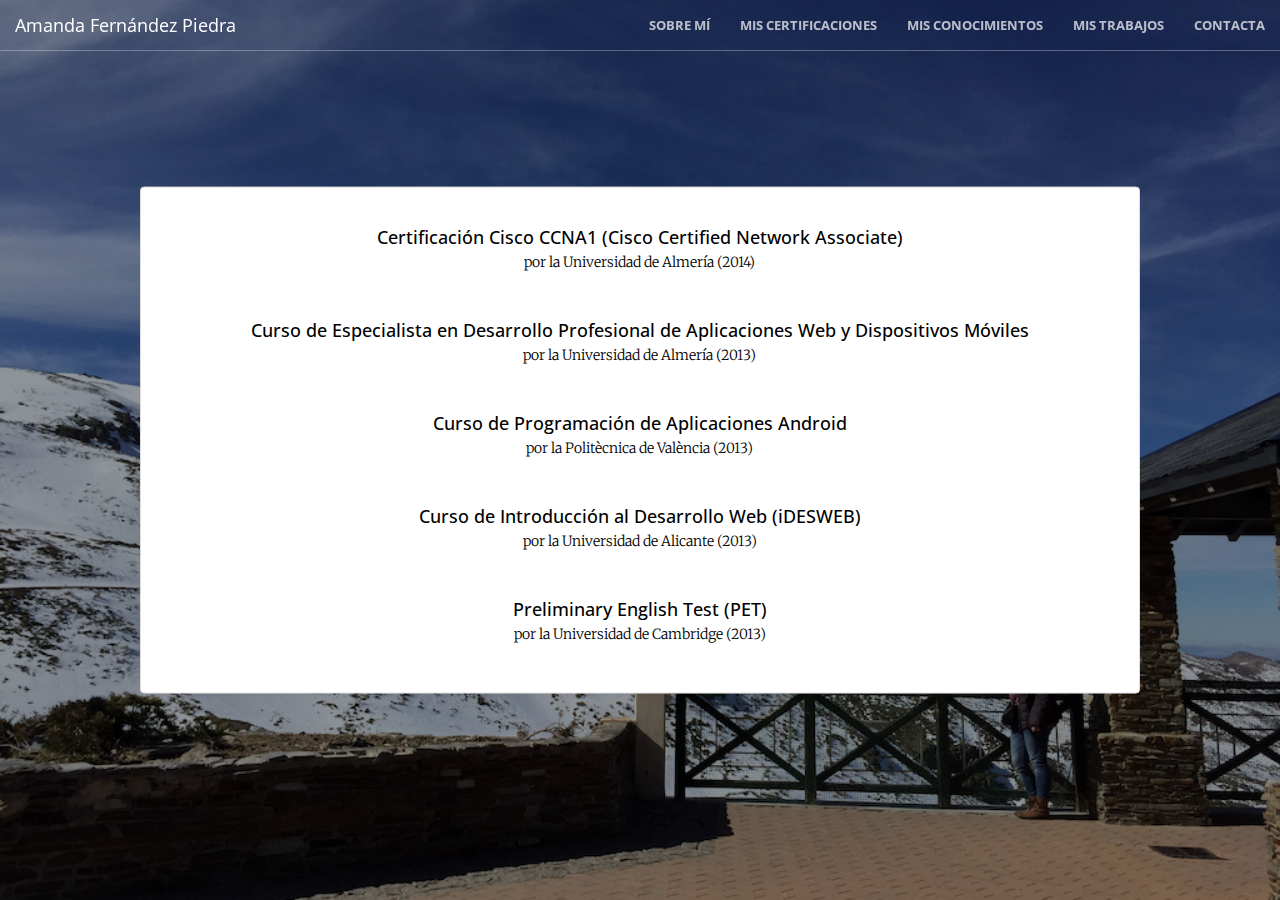
<file: cert.html>
<!DOCTYPE html>
<html lang="es">

<head>

    <meta charset="utf-8">
    <meta http-equiv="X-UA-Compatible" content="IE=edge">
    <meta name="viewport" content="width=device-width, initial-scale=1">
    <meta name="description" content="">
    <meta name="author" content="">

    <title>Mis Certificados</title>

    <!-- Bootstrap Core CSS -->
    <link rel="stylesheet" href="css/bootstrap.min.css" type="text/css">

    <!-- Custom Fonts -->
    <link href='http://fonts.googleapis.com/css?family=Open+Sans:300italic,400italic,600italic,700italic,800italic,400,300,600,700,800' rel='stylesheet' type='text/css'>
    <link href='http://fonts.googleapis.com/css?family=Merriweather:400,300,300italic,400italic,700,700italic,900,900italic' rel='stylesheet' type='text/css'>
    <link rel="stylesheet" href="font-awesome/css/font-awesome.min.css" type="text/css">

    <!-- Plugin CSS -->
    <link rel="stylesheet" href="css/animate.min.css" type="text/css">

    <!-- Custom CSS -->
    <link rel="stylesheet" href="css/creative.css" type="text/css">

    <!-- HTML5 Shim and Respond.js IE8 support of HTML5 elements and media queries -->
    <!-- WARNING: Respond.js doesn't work if you view the page via file:// -->
    <!--[if lt IE 9]>
        <script src="https://oss.maxcdn.com/libs/html5shiv/3.7.0/html5shiv.js"></script>
        <script src="https://oss.maxcdn.com/libs/respond.js/1.4.2/respond.min.js"></script>
    <![endif]-->

</head>

<body id="page-top">

    <nav id="mainNav" class="navbar navbar-default navbar-fixed-top">
        <div class="container-fluid">
            <!-- Brand and toggle get grouped for better mobile display -->
            <div class="navbar-header">
                <button type="button" class="navbar-toggle collapsed" data-toggle="collapse" data-target="#bs-example-navbar-collapse-1">
                    <span class="sr-only">Toggle navigation</span>
                    <span class="icon-bar"></span>
                    <span class="icon-bar"></span>
                    <span class="icon-bar"></span>
                </button>
                <a class="navbar-brand page-scroll" href="index.html">Amanda Fernández Piedra</a>
            </div>

            <!-- Collect the nav links, forms, and other content for toggling -->
            <div class="collapse navbar-collapse" id="bs-example-navbar-collapse-1">
                <ul class="nav navbar-nav navbar-right">
                    <li>
                        <a class="page-scroll" href="index.html">Sobre mí</a>
                    </li>
                    <li>
                        <a class="page-scroll" href="cert.html">Mis certificaciones</a>
                    </li>
                    <li>
                        <a class="page-scroll" href="knowledge.html">Mis conocimientos</a>
                    </li>
                    <li>
                        <a class="page-scroll" href="portfolio.html">Mis Trabajos</a>
                    </li>
                    <li>
                        <a class="page-scroll" href="mailto:louri1991@gmail.com">Contacta</a>
                    </li>
                </ul>
            </div>
            <!-- /.navbar-collapse -->
        </div>
        <!-- /.container-fluid -->
    </nav>

    <header>
        <div class="header-content">
            <div class="header-content-inner">
                <div class="panel panel-default">
                        <div class="list-group" style="margin: 4% 4% 4% 4%;">
                            <h4 class="list-group-item-heading">Certificación Cisco CCNA1 (Cisco Certified Network Associate)</h4>
                            <p class="list-group-item-text" style="color: #000;">por la Universidad de Almería (2014)</p>
                            <h4 class="list-group-item-heading">Curso de Especialista en Desarrollo Profesional de Aplicaciones Web y Dispositivos Móviles</h4><p class="list-group-item-text" style="color: #000;">por la Universidad de Almería (2013)</p>
                            <h4 class="list-group-item-heading">Curso de Programación de Aplicaciones Android</h4>
                            <p class="list-group-item-text" style="color: #000;">por la Politècnica de València (2013)</p>
                            <h4 class="list-group-item-heading">Curso de Introducción al Desarrollo Web (iDESWEB)</h4>
                            <p class="list-group-item-text" style="color: #000;">por la Universidad de Alicante (2013)</p>
                            <h4 class="list-group-item-heading">Preliminary English Test (PET)</h4>
                            <p class="list-group-item-text" style="color: #000;">por la Universidad de Cambridge (2013)</p>
                        </div>

                    
                    <div class="row">
                    </div>
                </div>
            </div>
        </div>
    </header>

    

    <!-- jQuery -->
    <script src="js/jquery.js"></script>

    <!-- Bootstrap Core JavaScript -->
    <script src="js/bootstrap.min.js"></script>

    <!-- Plugin JavaScript -->
    <script src="js/jquery.easing.min.js"></script>
    <script src="js/jquery.fittext.js"></script>
    <script src="js/wow.min.js"></script>

    <!-- Custom Theme JavaScript -->
    <script src="js/creative.js"></script>

</body>

</html>
</file>
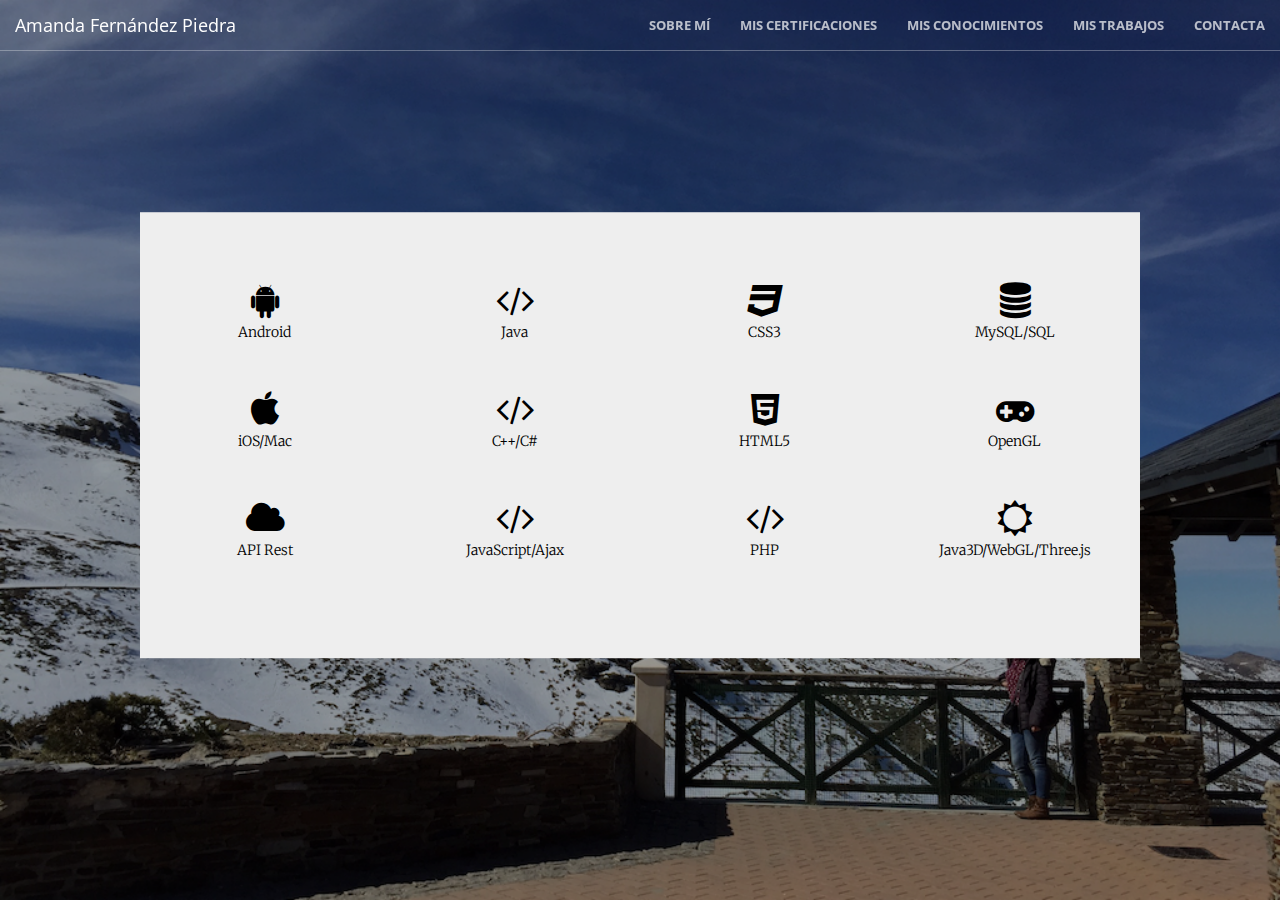
<file: knowledge.html>
<!DOCTYPE html>
<html lang="es">

<head>

    <meta charset="utf-8">
    <meta http-equiv="X-UA-Compatible" content="IE=edge">
    <meta name="viewport" content="width=device-width, initial-scale=1">
    <meta name="description" content="">
    <meta name="author" content="">

    <title>Mis Conocimientos</title>

    <!-- Bootstrap Core CSS -->
    <link rel="stylesheet" href="css/bootstrap.min.css" type="text/css">

    <!-- Custom Fonts -->
    <link href='http://fonts.googleapis.com/css?family=Open+Sans:300italic,400italic,600italic,700italic,800italic,400,300,600,700,800' rel='stylesheet' type='text/css'>
    <link href='http://fonts.googleapis.com/css?family=Merriweather:400,300,300italic,400italic,700,700italic,900,900italic' rel='stylesheet' type='text/css'>
    <link rel="stylesheet" href="font-awesome/css/font-awesome.min.css" type="text/css">

    <!-- Plugin CSS -->
    <link rel="stylesheet" href="css/animate.min.css" type="text/css">

    <!-- Custom CSS -->
    <link rel="stylesheet" href="css/creative.css" type="text/css">

    <!-- HTML5 Shim and Respond.js IE8 support of HTML5 elements and media queries -->
    <!-- WARNING: Respond.js doesn't work if you view the page via file:// -->
    <!--[if lt IE 9]>
        <script src="https://oss.maxcdn.com/libs/html5shiv/3.7.0/html5shiv.js"></script>
        <script src="https://oss.maxcdn.com/libs/respond.js/1.4.2/respond.min.js"></script>
    <![endif]-->

</head>

<body id="page-top">

    <nav id="mainNav" class="navbar navbar-default navbar-fixed-top">
        <div class="container-fluid">
            <!-- Brand and toggle get grouped for better mobile display -->
            <div class="navbar-header">
                <button type="button" class="navbar-toggle collapsed" data-toggle="collapse" data-target="#bs-example-navbar-collapse-1">
                    <span class="sr-only">Toggle navigation</span>
                    <span class="icon-bar"></span>
                    <span class="icon-bar"></span>
                    <span class="icon-bar"></span>
                </button>
                <a class="navbar-brand page-scroll" href="index.html">Amanda Fernández Piedra</a>
            </div>

            <!-- Collect the nav links, forms, and other content for toggling -->
            <div class="collapse navbar-collapse" id="bs-example-navbar-collapse-1">
                <ul class="nav navbar-nav navbar-right">
                    <li>
                        <a class="page-scroll" href="index.html">Sobre mí</a>
                    </li>
                    <li>
                        <a class="page-scroll" href="cert.html">Mis certificaciones</a>
                    </li>
                    <li>
                        <a class="page-scroll" href="knowledge.html">Mis conocimientos</a>
                    </li>
                    <li>
                        <a class="page-scroll" href="portfolio.html">Mis Trabajos</a>
                    </li>
                    <li>
                        <a class="page-scroll" href="mailto:louri1991@gmail.com">Contacta</a>
                    </li>
                </ul>
            </div>
            <!-- /.navbar-collapse -->
        </div>
        <!-- /.container-fluid -->
    </nav>

    <header>
        <div class="header-content">
            <div class="header-content-inner">
                <div class="jumbotron">
                    <div class="col-lg-3 col-md-6 text-center">
                        <div class="list-group" style="margin: 10% 4% 4% 4%;">
                            <h4 class="list-group-item-heading"><i class="fa fa-2x fa-android wow bounceIn text-primary" data-wow-delay=".1s"></i></h4>
                            <p class="list-group-item-text" style="color: #000;">Android</p>
                            <h4 class="list-group-item-heading"><i class="fa fa-2x fa-apple wow bounceIn text-primary" data-wow-delay=".1s"></i></h4>
                            <p class="list-group-item-text" style="color: #000;">iOS/Mac</p>
                            <h4 class="list-group-item-heading"><i class="fa fa-2x fa-cloud wow bounceIn text-primary" data-wow-delay=".2s"></i></h4>
                            <p class="list-group-item-text" style="color: #000;">API Rest</p>
                        </div>
                    </div>

                    <div class="col-lg-3 col-md-6 text-center">
                        <div class="list-group" style="margin: 10% 4% 4% 4%;">
                            <h4 class="list-group-item-heading"><i class="fa fa-2x fa-code wow bounceIn text-primary" data-wow-delay=".1s"></i></h4>
                            <p class="list-group-item-text" style="color: #000;">Java</p>
                            <h4 class="list-group-item-heading"><i class="fa fa-2x fa-code wow bounceIn text-primary" data-wow-delay=".1s"></i></h4>
                            <p class="list-group-item-text" style="color: #000;">C++/C#</p>
                            <h4 class="list-group-item-heading"><i class="fa fa-2x fa-code wow bounceIn text-primary" data-wow-delay=".1s"></i></h4>
                            <p class="list-group-item-text" style="color: #000;">JavaScript/Ajax</p>
                        </div>
                    </div>

                    <div class="col-lg-3 col-md-6 text-center">
                        <div class="list-group" style="margin: 10% 4% 4% 4%;">
                            <h4 class="list-group-item-heading"><i class="fa fa-2x fa-css3 wow bounceIn text-primary" data-wow-delay=".1s"></i></h4>
                            <p class="list-group-item-text" style="color: #000;">CSS3</p>
                            <h4 class="list-group-item-heading"><i class="fa fa-2x fa-html5 wow bounceIn text-primary" data-wow-delay=".1s"></i></h4>
                            <p class="list-group-item-text" style="color: #000;">HTML5</p>
                            <h4 class="list-group-item-heading"><i class="fa fa-2x fa-code wow bounceIn text-primary" data-wow-delay=".1s"></i></h4>
                            <p class="list-group-item-text" style="color: #000;">PHP</p>
                        </div>
                    </div>

                     <div class="col-lg-3 col-md-6 text-center">
                        <div class="list-group" style="margin: 10% 4% 4% 4%;">
                            <h4 class="list-group-item-heading"><i class="fa fa-2x fa-database wow bounceIn text-primary" data-wow-delay=".1s"></i></h4>
                            <p class="list-group-item-text" style="color: #000;">MySQL/SQL</p>
                            <h4 class="list-group-item-heading"><i class="fa fa-2x fa-gamepad wow bounceIn text-primary" data-wow-delay=".1s"></i></h4>
                            <p class="list-group-item-text" style="color: #000;">OpenGL</p>
                            <h4 class="list-group-item-heading"><i class="fa fa-2x fa-sun-o wow bounceIn text-primary" data-wow-delay=".1s"></i></h4>
                            <p class="list-group-item-text" style="color: #000;">Java3D/WebGL/Three.js</p>

                        </div>
                    </div>
                    <div class="row">
                    </div>
                </div>
            </div>
        </div>
    </header>

    

    <!-- jQuery -->
    <script src="js/jquery.js"></script>

    <!-- Bootstrap Core JavaScript -->
    <script src="js/bootstrap.min.js"></script>

    <!-- Plugin JavaScript -->
    <script src="js/jquery.easing.min.js"></script>
    <script src="js/jquery.fittext.js"></script>
    <script src="js/wow.min.js"></script>

    <!-- Custom Theme JavaScript -->
    <script src="js/creative.js"></script>

</body>

</html>
</file>
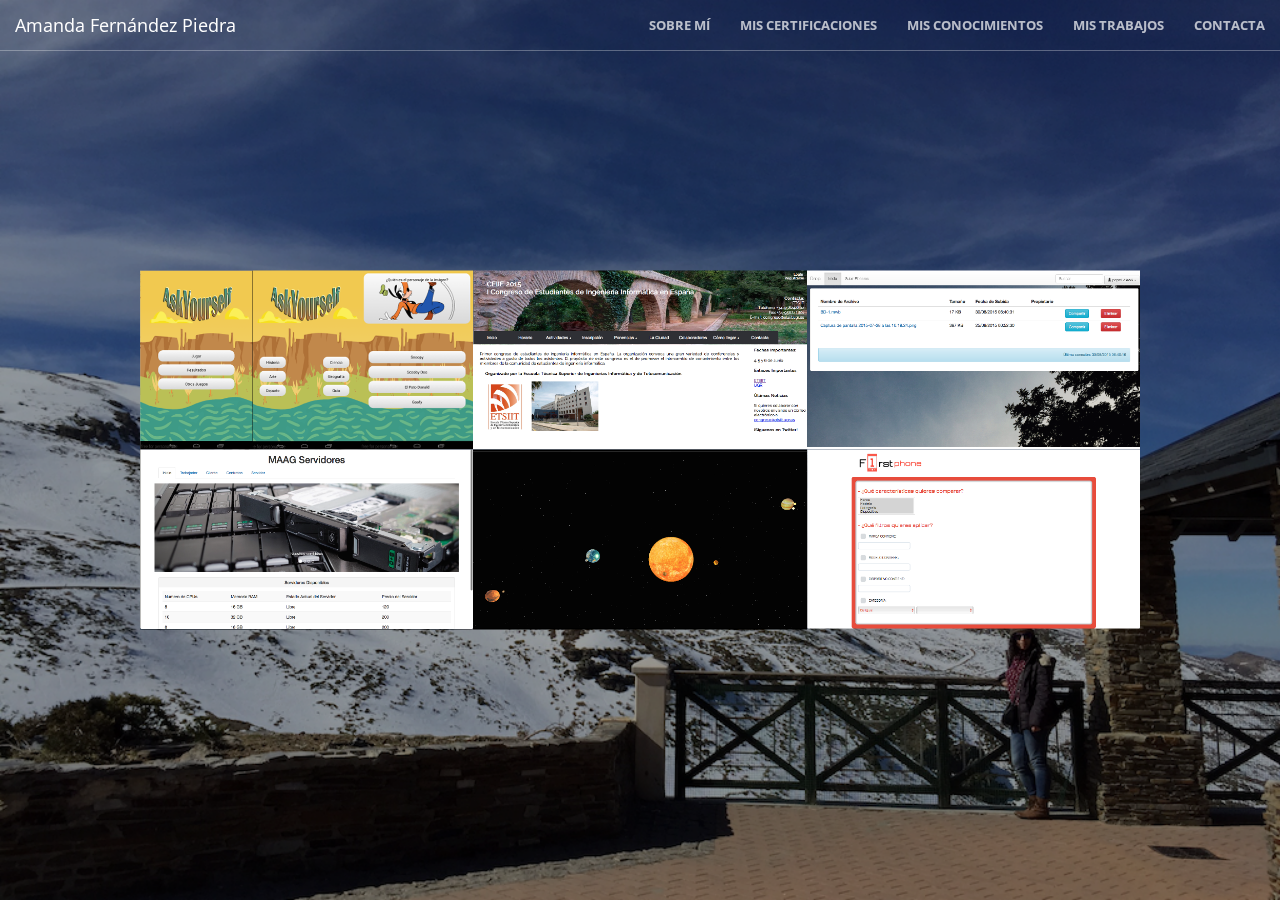
<file: portfolio.html>
<!DOCTYPE html>
<html lang="es">

<head>

    <meta charset="utf-8">
    <meta http-equiv="X-UA-Compatible" content="IE=edge">
    <meta name="viewport" content="width=device-width, initial-scale=1">
    <meta name="description" content="">
    <meta name="author" content="">

    <title>Mis Trabajos</title>

    <!-- Bootstrap Core CSS -->
    <link rel="stylesheet" href="css/bootstrap.min.css" type="text/css">

    <!-- Custom Fonts -->
    <link href='http://fonts.googleapis.com/css?family=Open+Sans:300italic,400italic,600italic,700italic,800italic,400,300,600,700,800' rel='stylesheet' type='text/css'>
    <link href='http://fonts.googleapis.com/css?family=Merriweather:400,300,300italic,400italic,700,700italic,900,900italic' rel='stylesheet' type='text/css'>
    <link rel="stylesheet" href="font-awesome/css/font-awesome.min.css" type="text/css">

    <!-- Plugin CSS -->
    <link rel="stylesheet" href="css/animate.min.css" type="text/css">

    <!-- Custom CSS -->
    <link rel="stylesheet" href="css/creative.css" type="text/css">

    <!-- HTML5 Shim and Respond.js IE8 support of HTML5 elements and media queries -->
    <!-- WARNING: Respond.js doesn't work if you view the page via file:// -->
    <!--[if lt IE 9]>
        <script src="https://oss.maxcdn.com/libs/html5shiv/3.7.0/html5shiv.js"></script>
        <script src="https://oss.maxcdn.com/libs/respond.js/1.4.2/respond.min.js"></script>
    <![endif]-->

</head>

<body id="page-top">

    <nav id="mainNav" class="navbar navbar-default navbar-fixed-top">
        <div class="container-fluid">
            <!-- Brand and toggle get grouped for better mobile display -->
            <div class="navbar-header">
                <button type="button" class="navbar-toggle collapsed" data-toggle="collapse" data-target="#bs-example-navbar-collapse-1">
                    <span class="sr-only">Toggle navigation</span>
                    <span class="icon-bar"></span>
                    <span class="icon-bar"></span>
                    <span class="icon-bar"></span>
                </button>
                <a class="navbar-brand page-scroll" href="index.html">Amanda Fernández Piedra</a>
            </div>

            <!-- Collect the nav links, forms, and other content for toggling -->
            <div class="collapse navbar-collapse" id="bs-example-navbar-collapse-1">
                <ul class="nav navbar-nav navbar-right">
                    <li>
                        <a class="page-scroll" href="index.html">Sobre mí</a>
                    </li>
                    <li>
                        <a class="page-scroll" href="cert.html">Mis certificaciones</a>
                    </li>
                    <li>
                        <a class="page-scroll" href="knowledge.html">Mis conocimientos</a>
                    </li>
                    <li>
                        <a class="page-scroll" href="portfolio.html">Mis Trabajos</a>
                    </li>
                    <li>
                        <a class="page-scroll" href="mailto:louri1991@gmail.com">Contacta</a>
                    </li>
                </ul>
            </div>
            <!-- /.navbar-collapse -->
        </div>
        <!-- /.container-fluid -->
    </nav>

    <header>
        <div class="header-content">
            <div class="header-content-inner">
                    <div class="container-fluid">
                        <div class="row no-gutter">
                            <div class="col-lg-4 col-sm-6">
                                <a href="portfolio/android.html" class="portfolio-box">
                                    <img src="img/portfolio/1.png" class="img-responsive" alt="">
                                    <div class="portfolio-box-caption">
                                        <div class="portfolio-box-caption-content">
                                            <div class="project-category text-faded">
                                                Android
                                            </div>
                                            <div class="project-name">
                                                AskYourself
                                            </div>
                                        </div>
                                    </div>
                                </a>
                            </div>
                            <div class="col-lg-4 col-sm-6">
                                <a href="portfolio/sibw.html" class="portfolio-box">
                                    <img src="img/portfolio/2.png" class="img-responsive" alt="">
                                    <div class="portfolio-box-caption">
                                        <div class="portfolio-box-caption-content">
                                            <div class="project-category text-faded">
                                                Web
                                            </div>
                                            <div class="project-name">
                                                CEIIE 2015
                                            </div>
                                        </div>
                                    </div>
                                </a>
                            </div>
                            <div class="col-lg-4 col-sm-6">
                                <a href="portfolio/drop.html" class="portfolio-box">
                                    <img src="img/portfolio/3.png" class="img-responsive" alt="">
                                    <div class="portfolio-box-caption">
                                        <div class="portfolio-box-caption-content">
                                            <div class="project-category text-faded">
                                                Web
                                            </div>
                                            <div class="project-name">
                                                Drop
                                            </div>
                                        </div>
                                    </div>
                                </a>
                            </div>
                            <div class="col-lg-4 col-sm-6">
                                <a href="portfolio/servidores.html" class="portfolio-box">
                                    <img src="img/portfolio/4.png" class="img-responsive" alt="">
                                    <div class="portfolio-box-caption">
                                        <div class="portfolio-box-caption-content">
                                            <div class="project-category text-faded">
                                                Web
                                            </div>
                                            <div class="project-name">
                                                MAAG Servidores
                                            </div>
                                        </div>
                                    </div>
                                </a>
                            </div>
                            <div class="col-lg-4 col-sm-6">
                                <a href="portfolio/sg.html" class="portfolio-box">
                                    <img src="img/portfolio/5.png" class="img-responsive" alt="">
                                    <div class="portfolio-box-caption">
                                        <div class="portfolio-box-caption-content">
                                            <div class="project-category text-faded">
                                                Sistemas Gráficos
                                            </div>
                                            <div class="project-name">
                                                Universo
                                            </div>
                                        </div>
                                    </div>
                                </a>
                            </div>
                            <div class="col-lg-4 col-sm-6">
                                <a href="portfolio/firstphone.html" class="portfolio-box">
                                    <img src="img/portfolio/6.png" class="img-responsive" alt="">
                                    <div class="portfolio-box-caption">
                                        <div class="portfolio-box-caption-content">
                                            <div class="project-category text-faded">
                                                Web
                                            </div>
                                            <div class="project-name">
                                                FirstPhone
                                            </div>
                                        </div>
                                    </div>
                                </a>
                            </div>
                        </div>
                    </div>
            </div>
        </div>
    </header>


    <!-- jQuery -->
    <script src="js/jquery.js"></script>

    <!-- Bootstrap Core JavaScript -->
    <script src="js/bootstrap.min.js"></script>

    <!-- Plugin JavaScript -->
    <script src="js/jquery.easing.min.js"></script>
    <script src="js/jquery.fittext.js"></script>
    <script src="js/wow.min.js"></script>

    <!-- Custom Theme JavaScript -->
    <script src="js/creative.js"></script>

</body>

</html>
</file>
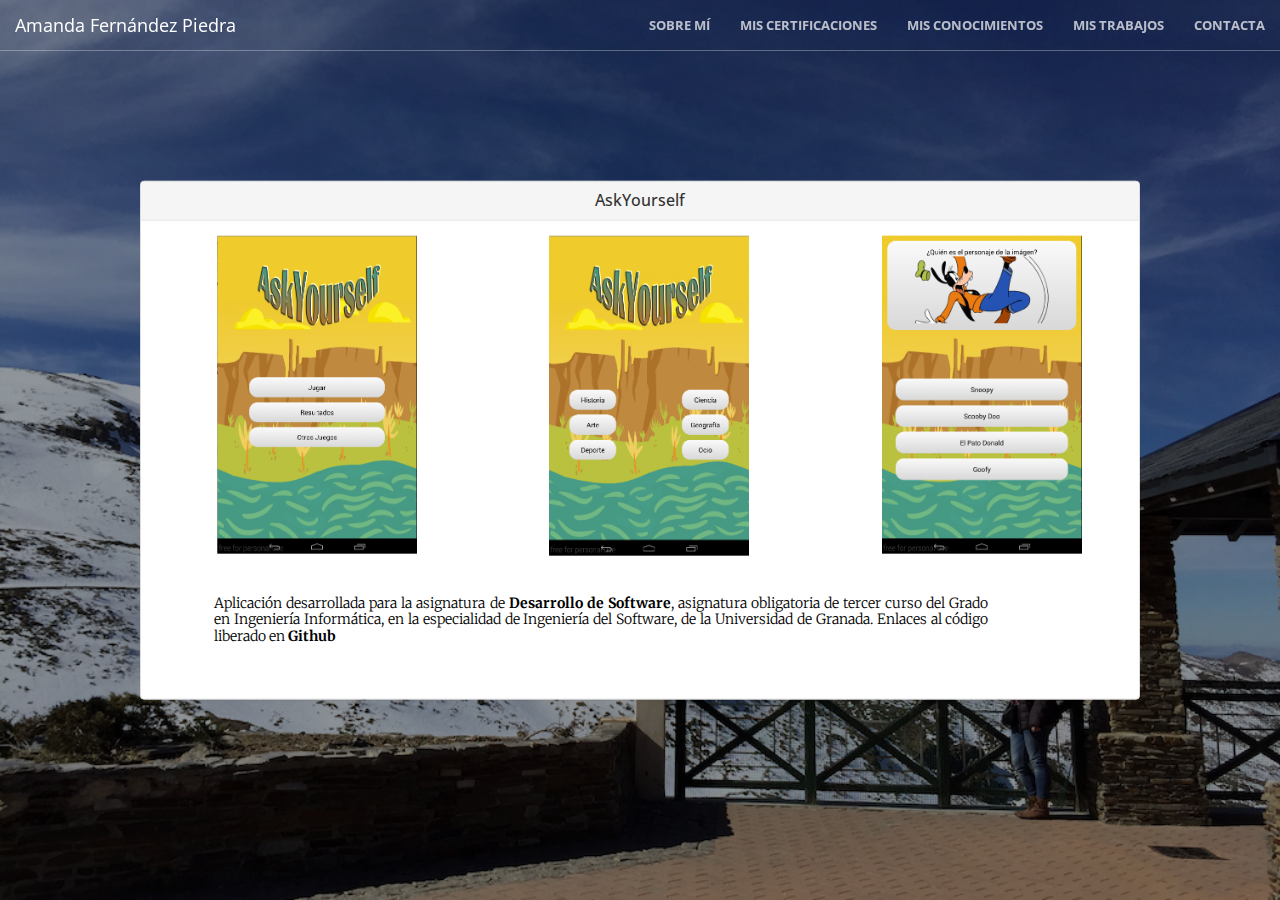
<file: portfolio/android.html>
<!DOCTYPE html>
<html lang="es">

<head>

    <meta charset="utf-8">
    <meta http-equiv="X-UA-Compatible" content="IE=edge">
    <meta name="viewport" content="width=device-width, initial-scale=1">
    <meta name="description" content="">
    <meta name="author" content="">

    <title>AskYourself</title>

    <!-- Bootstrap Core CSS -->
    <link rel="stylesheet" href="../css/bootstrap.min.css" type="text/css">

    <!-- Custom Fonts -->
    <link href='http://fonts.googleapis.com/css?family=Open+Sans:300italic,400italic,600italic,700italic,800italic,400,300,600,700,800' rel='stylesheet' type='text/css'>
    <link href='http://fonts.googleapis.com/css?family=Merriweather:400,300,300italic,400italic,700,700italic,900,900italic' rel='stylesheet' type='text/css'>
    <link rel="stylesheet" href="../font-awesome/css/font-awesome.min.css" type="text/css">

    <!-- Plugin CSS -->
    <link rel="stylesheet" href="../css/animate.min.css" type="text/css">

    <!-- Custom CSS -->
    <link rel="stylesheet" href="../css/creative.css" type="text/css">

    <!-- HTML5 Shim and Respond.js IE8 support of HTML5 elements and media queries -->
    <!-- WARNING: Respond.js doesn't work if you view the page via file:// -->
    <!--[if lt IE 9]>
        <script src="https://oss.maxcdn.com/libs/html5shiv/3.7.0/html5shiv.js"></script>
        <script src="https://oss.maxcdn.com/libs/respond.js/1.4.2/respond.min.js"></script>
    <![endif]-->

</head>

<body id="page-top">

    <nav id="mainNav" class="navbar navbar-default navbar-fixed-top">
        <div class="container-fluid">
            <!-- Brand and toggle get grouped for better mobile display -->
            <div class="navbar-header">
                <button type="button" class="navbar-toggle collapsed" data-toggle="collapse" data-target="#bs-example-navbar-collapse-1">
                    <span class="sr-only">Toggle navigation</span>
                    <span class="icon-bar"></span>
                    <span class="icon-bar"></span>
                    <span class="icon-bar"></span>
                </button>
                <a class="navbar-brand page-scroll" href="../index.html">Amanda Fernández Piedra</a>
            </div>

            <!-- Collect the nav links, forms, and other content for toggling -->
            <div class="collapse navbar-collapse" id="bs-example-navbar-collapse-1">
                <ul class="nav navbar-nav navbar-right">
                    <li>
                        <a class="page-scroll" href="../index.html">Sobre mí</a>
                    </li>
                    <li>
                        <a class="page-scroll" href="../cert.html">Mis certificaciones</a>
                    </li>
                    <li>
                        <a class="page-scroll" href="../knowledge.html">Mis conocimientos</a>
                    </li>
                    <li>
                        <a class="page-scroll" href="../portfolio.html">Mis Trabajos</a>
                    </li>
                    <li>
                        <a class="page-scroll" href="../contact.php">Contacta</a>
                    </li>
                </ul>
            </div>
            <!-- /.navbar-collapse -->
        </div>
        <!-- /.container-fluid -->
    </nav>

    <header>
        <div class="header-content">
            <div class="header-content-inner">
                <div class="panel panel-default">
                    <div class="panel-heading">
                        <h3 class="panel-title">AskYourself</h3>
                      </div>
                      <div class="panel-body">

                        <div class="row">
                            <div class="col-lg-4 col-sm-6">
                                <img src="../img/portfolio/android1.png" class="img-responsive" width="200" alt="" style="margin: 0 0 0 20%;">
                            </div>
                            <div class="col-lg-4 col-sm-6">
                                <img src="../img/portfolio/android2.png" class="img-responsive" width="200" alt=""  style="margin: 0 0 0 20%;">
                            </div>
                            <div class="col-lg-4 col-sm-6">
                                <img src="../img/portfolio/android3.png" class="img-responsive" width="200" alt=""  style="margin: 0 0 0 20%;">
                            </div>
                        </div>
                        <p style="color: #000; text-align: justify; text-justify: inter-word; margin: 4% 4% 4% 6%;" >
                        Aplicación desarrollada para la asignatura de <b>Desarrollo de Software</b>, asignatura obligatoria de tercer curso del Grado en Ingeniería Informática, en la especialidad de Ingeniería del Software, de la Universidad de Granada. Enlaces al código liberado en <a href="https://github.com/louri91/Askyourself"><b>Github</b></a></p>

                      </div>


                </div>
            </div>
        </div>
    </header>


    <!-- jQuery -->
    <script src="../js/jquery.js"></script>

    <!-- Bootstrap Core JavaScript -->
    <script src="../js/bootstrap.min.js"></script>

    <!-- Plugin JavaScript -->
    <script src="../js/jquery.easing.min.js"></script>
    <script src="../js/jquery.fittext.js"></script>
    <script src="../js/wow.min.js"></script>

    <!-- Custom Theme JavaScript -->
    <script src="../js/creative.js"></script>

</body>

</html>
</file>
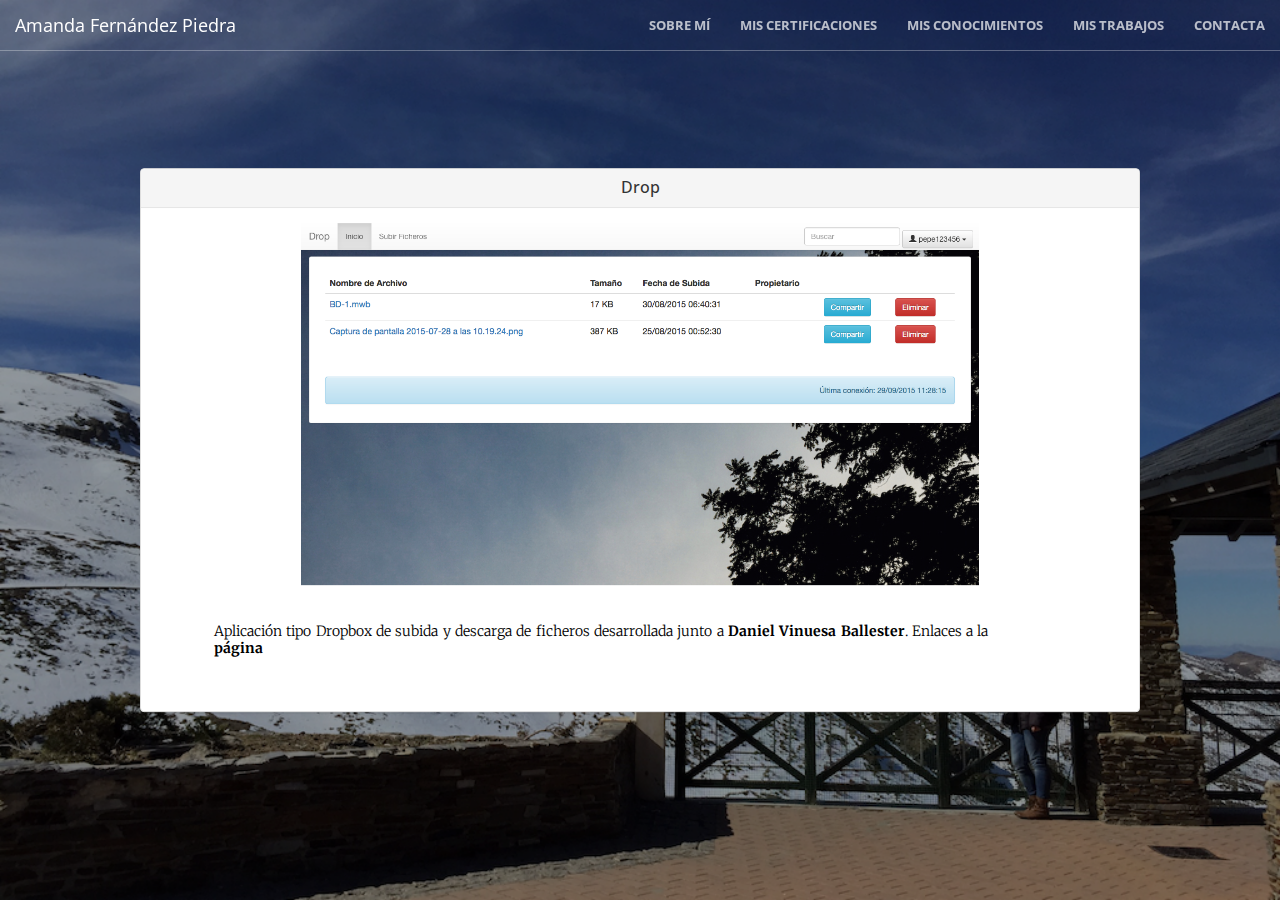
<file: portfolio/drop.html>
<!DOCTYPE html>
<html lang="es">

<head>

    <meta charset="utf-8">
    <meta http-equiv="X-UA-Compatible" content="IE=edge">
    <meta name="viewport" content="width=device-width, initial-scale=1">
    <meta name="description" content="">
    <meta name="author" content="">

    <title>Drop</title>

    <!-- Bootstrap Core CSS -->
    <link rel="stylesheet" href="../css/bootstrap.min.css" type="text/css">

    <!-- Custom Fonts -->
    <link href='http://fonts.googleapis.com/css?family=Open+Sans:300italic,400italic,600italic,700italic,800italic,400,300,600,700,800' rel='stylesheet' type='text/css'>
    <link href='http://fonts.googleapis.com/css?family=Merriweather:400,300,300italic,400italic,700,700italic,900,900italic' rel='stylesheet' type='text/css'>
    <link rel="stylesheet" href="../font-awesome/css/font-awesome.min.css" type="text/css">

    <!-- Plugin CSS -->
    <link rel="stylesheet" href="../css/animate.min.css" type="text/css">

    <!-- Custom CSS -->
    <link rel="stylesheet" href="../css/creative.css" type="text/css">

    <!-- HTML5 Shim and Respond.js IE8 support of HTML5 elements and media queries -->
    <!-- WARNING: Respond.js doesn't work if you view the page via file:// -->
    <!--[if lt IE 9]>
        <script src="https://oss.maxcdn.com/libs/html5shiv/3.7.0/html5shiv.js"></script>
        <script src="https://oss.maxcdn.com/libs/respond.js/1.4.2/respond.min.js"></script>
    <![endif]-->

</head>

<body id="page-top">

    <nav id="mainNav" class="navbar navbar-default navbar-fixed-top">
        <div class="container-fluid">
            <!-- Brand and toggle get grouped for better mobile display -->
            <div class="navbar-header">
                <button type="button" class="navbar-toggle collapsed" data-toggle="collapse" data-target="#bs-example-navbar-collapse-1">
                    <span class="sr-only">Toggle navigation</span>
                    <span class="icon-bar"></span>
                    <span class="icon-bar"></span>
                    <span class="icon-bar"></span>
                </button>
                <a class="navbar-brand page-scroll" href="../index.html">Amanda Fernández Piedra</a>
            </div>

            <!-- Collect the nav links, forms, and other content for toggling -->
            <div class="collapse navbar-collapse" id="bs-example-navbar-collapse-1">
                <ul class="nav navbar-nav navbar-right">
                    <li>
                        <a class="page-scroll" href="../index.html">Sobre mí</a>
                    </li>
                    <li>
                        <a class="page-scroll" href="../cert.html">Mis certificaciones</a>
                    </li>
                    <li>
                        <a class="page-scroll" href="../knowledge.html">Mis conocimientos</a>
                    </li>
                    <li>
                        <a class="page-scroll" href="../portfolio.html">Mis Trabajos</a>
                    </li>
                    <li>
                        <a class="page-scroll" href="../contact.php">Contacta</a>
                    </li>
                </ul>
            </div>
            <!-- /.navbar-collapse -->
        </div>
        <!-- /.container-fluid -->
    </nav>

    <header>
        <div class="header-content">
            <div class="header-content-inner">
                <div class="panel panel-default">
                    <div class="panel-heading">
                        <h3 class="panel-title">Drop</h3>
                      </div>
                      <div class="panel-body">
                        <img src="../img/portfolio/drop.png" class="img-responsive" width="70%" alt=""  style="margin: 0 10% 0 15%;">
                        <p style="color: #000; text-align: justify; text-justify: inter-word; margin: 4% 4% 4% 6%;" >
                        Aplicación tipo Dropbox de subida y descarga de ficheros desarrollada junto a <b>Daniel Vinuesa Ballester</b>. Enlaces a la <a href="http://proyecto-drop.azurewebsites.net"><b>página</b></a></p>
                      </div>


                </div>
            </div>
        </div>
    </header>


    <!-- jQuery -->
    <script src="../js/jquery.js"></script>

    <!-- Bootstrap Core JavaScript -->
    <script src="../js/bootstrap.min.js"></script>

    <!-- Plugin JavaScript -->
    <script src="../js/jquery.easing.min.js"></script>
    <script src="../js/jquery.fittext.js"></script>
    <script src="../js/wow.min.js"></script>

    <!-- Custom Theme JavaScript -->
    <script src="../js/creative.js"></script>

</body>

</html>
</file>
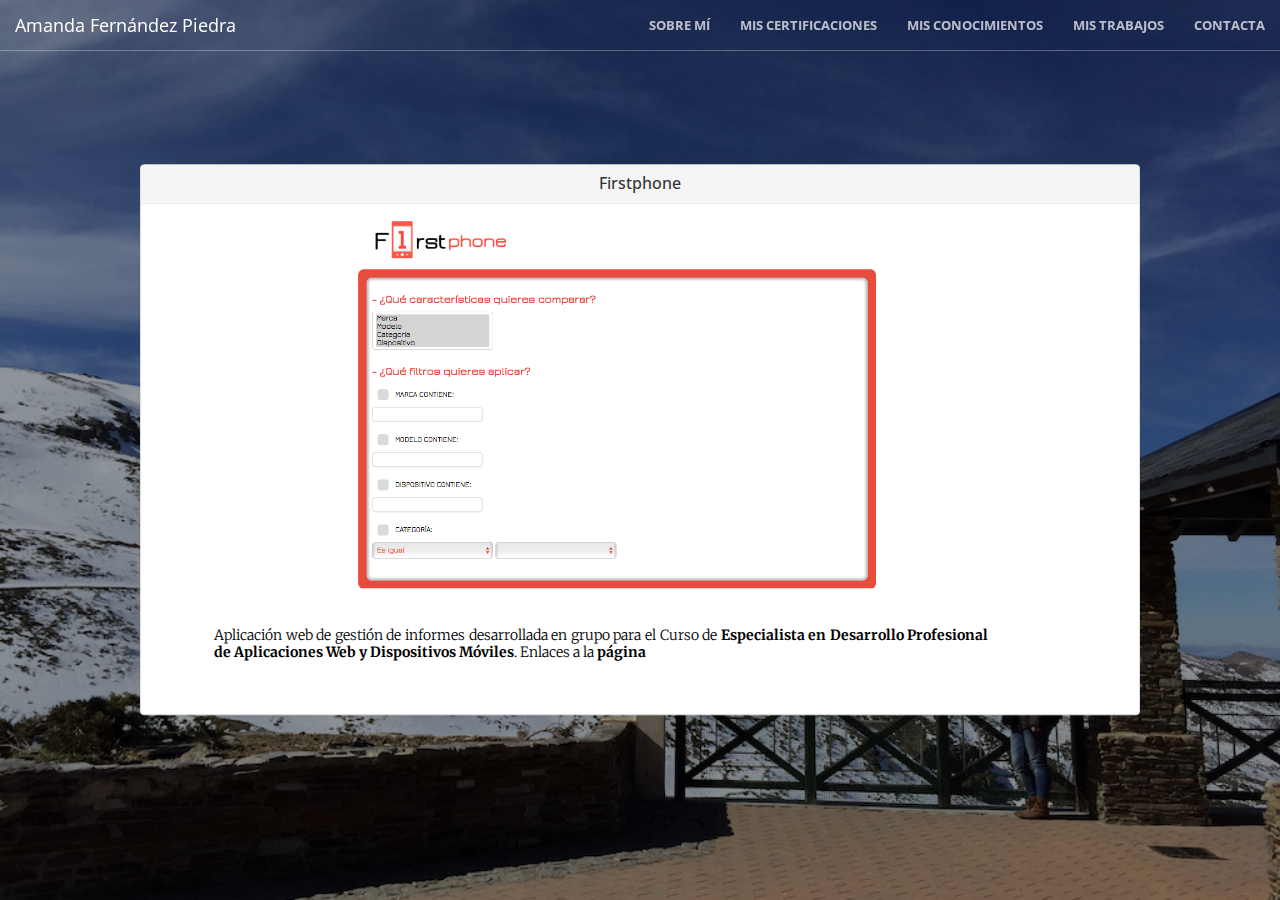
<file: portfolio/firstphone.html>
<!DOCTYPE html>
<html lang="es">

<head>

    <meta charset="utf-8">
    <meta http-equiv="X-UA-Compatible" content="IE=edge">
    <meta name="viewport" content="width=device-width, initial-scale=1">
    <meta name="description" content="">
    <meta name="author" content="">

    <title>Firstphone</title>

    <!-- Bootstrap Core CSS -->
    <link rel="stylesheet" href="../css/bootstrap.min.css" type="text/css">

    <!-- Custom Fonts -->
    <link href='http://fonts.googleapis.com/css?family=Open+Sans:300italic,400italic,600italic,700italic,800italic,400,300,600,700,800' rel='stylesheet' type='text/css'>
    <link href='http://fonts.googleapis.com/css?family=Merriweather:400,300,300italic,400italic,700,700italic,900,900italic' rel='stylesheet' type='text/css'>
    <link rel="stylesheet" href="../font-awesome/css/font-awesome.min.css" type="text/css">

    <!-- Plugin CSS -->
    <link rel="stylesheet" href="../css/animate.min.css" type="text/css">

    <!-- Custom CSS -->
    <link rel="stylesheet" href="../css/creative.css" type="text/css">

    <!-- HTML5 Shim and Respond.js IE8 support of HTML5 elements and media queries -->
    <!-- WARNING: Respond.js doesn't work if you view the page via file:// -->
    <!--[if lt IE 9]>
        <script src="https://oss.maxcdn.com/libs/html5shiv/3.7.0/html5shiv.js"></script>
        <script src="https://oss.maxcdn.com/libs/respond.js/1.4.2/respond.min.js"></script>
    <![endif]-->

</head>

<body id="page-top">

    <nav id="mainNav" class="navbar navbar-default navbar-fixed-top">
        <div class="container-fluid">
            <!-- Brand and toggle get grouped for better mobile display -->
            <div class="navbar-header">
                <button type="button" class="navbar-toggle collapsed" data-toggle="collapse" data-target="#bs-example-navbar-collapse-1">
                    <span class="sr-only">Toggle navigation</span>
                    <span class="icon-bar"></span>
                    <span class="icon-bar"></span>
                    <span class="icon-bar"></span>
                </button>
                <a class="navbar-brand page-scroll" href="../index.html">Amanda Fernández Piedra</a>
            </div>

            <!-- Collect the nav links, forms, and other content for toggling -->
            <div class="collapse navbar-collapse" id="bs-example-navbar-collapse-1">
                <ul class="nav navbar-nav navbar-right">
                    <li>
                        <a class="page-scroll" href="../index.html">Sobre mí</a>
                    </li>
                    <li>
                        <a class="page-scroll" href="../cert.html">Mis certificaciones</a>
                    </li>
                    <li>
                        <a class="page-scroll" href="../knowledge.html">Mis conocimientos</a>
                    </li>
                    <li>
                        <a class="page-scroll" href="../portfolio.html">Mis Trabajos</a>
                    </li>
                    <li>
                        <a class="page-scroll" href="../contact.php">Contacta</a>
                    </li>
                </ul>
            </div>
            <!-- /.navbar-collapse -->
        </div>
        <!-- /.container-fluid -->
    </nav>

    <header>
        <div class="header-content">
            <div class="header-content-inner">
                <div class="panel panel-default">
                    <div class="panel-heading">
                        <h3 class="panel-title">Firstphone</h3>
                      </div>
                      <div class="panel-body">
                        <img src="../img/portfolio/firstphone.png" class="img-responsive" width="55%" alt=""  style="margin: 0 10% 0 20%;">
                        <p style="color: #000; text-align: justify; text-justify: inter-word; margin: 4% 4% 4% 6%;" >
                        Aplicación web de gestión de informes desarrollada en grupo para el Curso de <b>Especialista en Desarrollo Profesional de Aplicaciones Web y Dispositivos Móviles</b>. Enlaces a la <a href="http://firstphone.azurewebsites.net"><b>página</b></a></p>
                      </div>


                </div>
            </div>
        </div>
    </header>


    <!-- jQuery -->
    <script src="../js/jquery.js"></script>

    <!-- Bootstrap Core JavaScript -->
    <script src="../js/bootstrap.min.js"></script>

    <!-- Plugin JavaScript -->
    <script src="../js/jquery.easing.min.js"></script>
    <script src="../js/jquery.fittext.js"></script>
    <script src="../js/wow.min.js"></script>

    <!-- Custom Theme JavaScript -->
    <script src="../js/creative.js"></script>

</body>

</html>
</file>
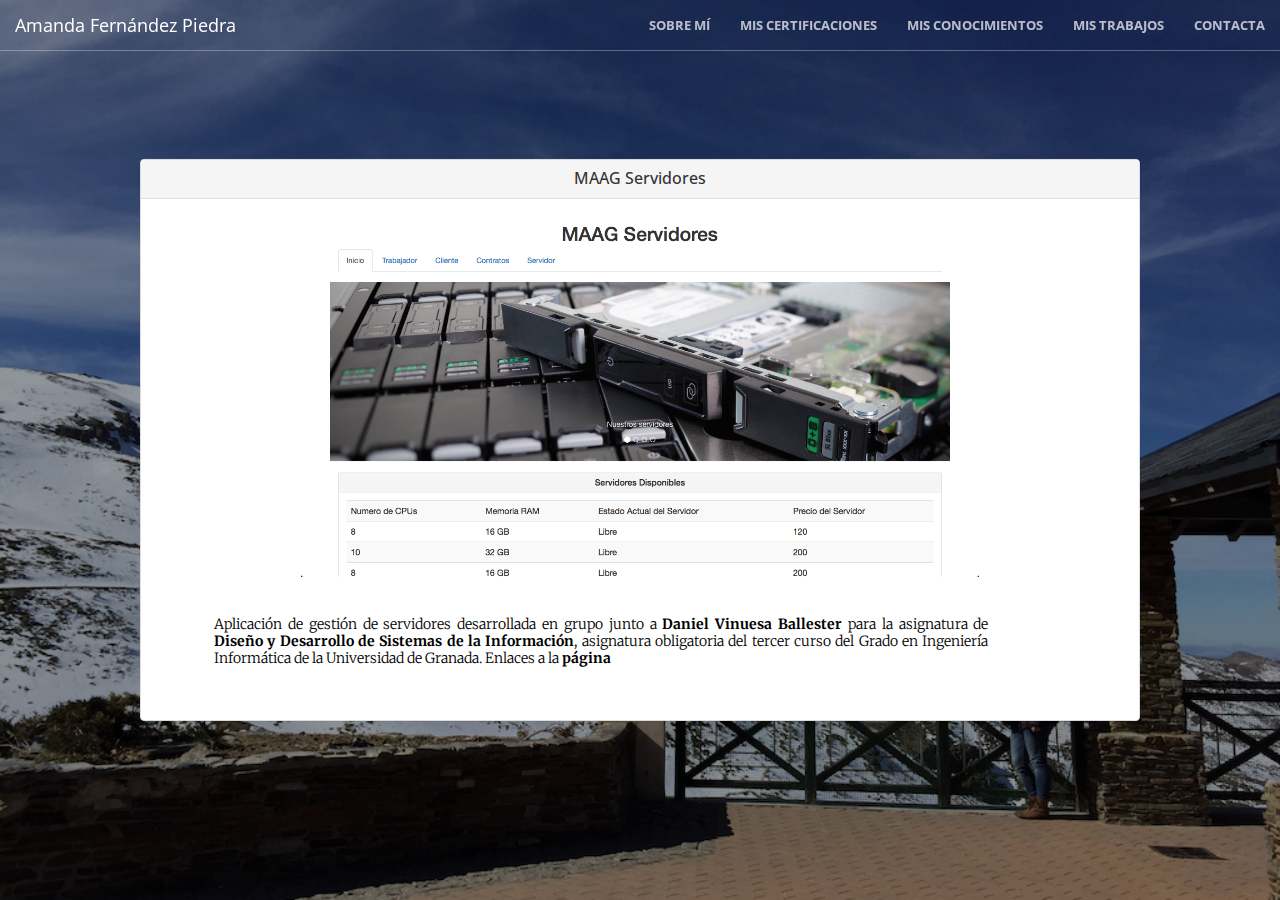
<file: portfolio/servidores.html>
<!DOCTYPE html>
<html lang="es">

<head>

    <meta charset="utf-8">
    <meta http-equiv="X-UA-Compatible" content="IE=edge">
    <meta name="viewport" content="width=device-width, initial-scale=1">
    <meta name="description" content="">
    <meta name="author" content="">

    <title>MAAG Servidores</title>

    <!-- Bootstrap Core CSS -->
    <link rel="stylesheet" href="../css/bootstrap.min.css" type="text/css">

    <!-- Custom Fonts -->
    <link href='http://fonts.googleapis.com/css?family=Open+Sans:300italic,400italic,600italic,700italic,800italic,400,300,600,700,800' rel='stylesheet' type='text/css'>
    <link href='http://fonts.googleapis.com/css?family=Merriweather:400,300,300italic,400italic,700,700italic,900,900italic' rel='stylesheet' type='text/css'>
    <link rel="stylesheet" href="../font-awesome/css/font-awesome.min.css" type="text/css">

    <!-- Plugin CSS -->
    <link rel="stylesheet" href="../css/animate.min.css" type="text/css">

    <!-- Custom CSS -->
    <link rel="stylesheet" href="../css/creative.css" type="text/css">

    <!-- HTML5 Shim and Respond.js IE8 support of HTML5 elements and media queries -->
    <!-- WARNING: Respond.js doesn't work if you view the page via file:// -->
    <!--[if lt IE 9]>
        <script src="https://oss.maxcdn.com/libs/html5shiv/3.7.0/html5shiv.js"></script>
        <script src="https://oss.maxcdn.com/libs/respond.js/1.4.2/respond.min.js"></script>
    <![endif]-->

</head>

<body id="page-top">

    <nav id="mainNav" class="navbar navbar-default navbar-fixed-top">
        <div class="container-fluid">
            <!-- Brand and toggle get grouped for better mobile display -->
            <div class="navbar-header">
                <button type="button" class="navbar-toggle collapsed" data-toggle="collapse" data-target="#bs-example-navbar-collapse-1">
                    <span class="sr-only">Toggle navigation</span>
                    <span class="icon-bar"></span>
                    <span class="icon-bar"></span>
                    <span class="icon-bar"></span>
                </button>
                <a class="navbar-brand page-scroll" href="../index.html">Amanda Fernández Piedra</a>
            </div>

            <!-- Collect the nav links, forms, and other content for toggling -->
            <div class="collapse navbar-collapse" id="bs-example-navbar-collapse-1">
                <ul class="nav navbar-nav navbar-right">
                    <li>
                        <a class="page-scroll" href="../index.html">Sobre mí</a>
                    </li>
                    <li>
                        <a class="page-scroll" href="../cert.html">Mis certificaciones</a>
                    </li>
                    <li>
                        <a class="page-scroll" href="../knowledge.html">Mis conocimientos</a>
                    </li>
                    <li>
                        <a class="page-scroll" href="../portfolio.html">Mis Trabajos</a>
                    </li>
                    <li>
                        <a class="page-scroll" href="../contact.php">Contacta</a>
                    </li>
                </ul>
            </div>
            <!-- /.navbar-collapse -->
        </div>
        <!-- /.container-fluid -->
    </nav>

    <header>
        <div class="header-content">
            <div class="header-content-inner">
                <div class="panel panel-default">
                    <div class="panel-heading">
                        <h3 class="panel-title">MAAG Servidores</h3>
                      </div>
                      <div class="panel-body">
                        <img src="../img/portfolio/servidores.png" class="img-responsive" width="70%" alt=""  style="margin: 0 10% 0 15%;">
                        <p style="color: #000; text-align: justify; text-justify: inter-word; margin: 4% 4% 4% 6%;" >
                        Aplicación de gestión de servidores desarrollada en grupo junto a <b>Daniel Vinuesa Ballester</b> para la asignatura de <b>Diseño y Desarrollo de Sistemas de la Información</b>, asignatura obligatoria del tercer curso del Grado en Ingeniería Informática de la Universidad de Granada. Enlaces a la <a href="http://servidoresddsi.azurewebsites.net"><b>página</b></a></p>
                      </div>


                </div>
            </div>
        </div>
    </header>


    <!-- jQuery -->
    <script src="../js/jquery.js"></script>

    <!-- Bootstrap Core JavaScript -->
    <script src="../js/bootstrap.min.js"></script>

    <!-- Plugin JavaScript -->
    <script src="../js/jquery.easing.min.js"></script>
    <script src="../js/jquery.fittext.js"></script>
    <script src="../js/wow.min.js"></script>

    <!-- Custom Theme JavaScript -->
    <script src="../js/creative.js"></script>

</body>

</html>
</file>
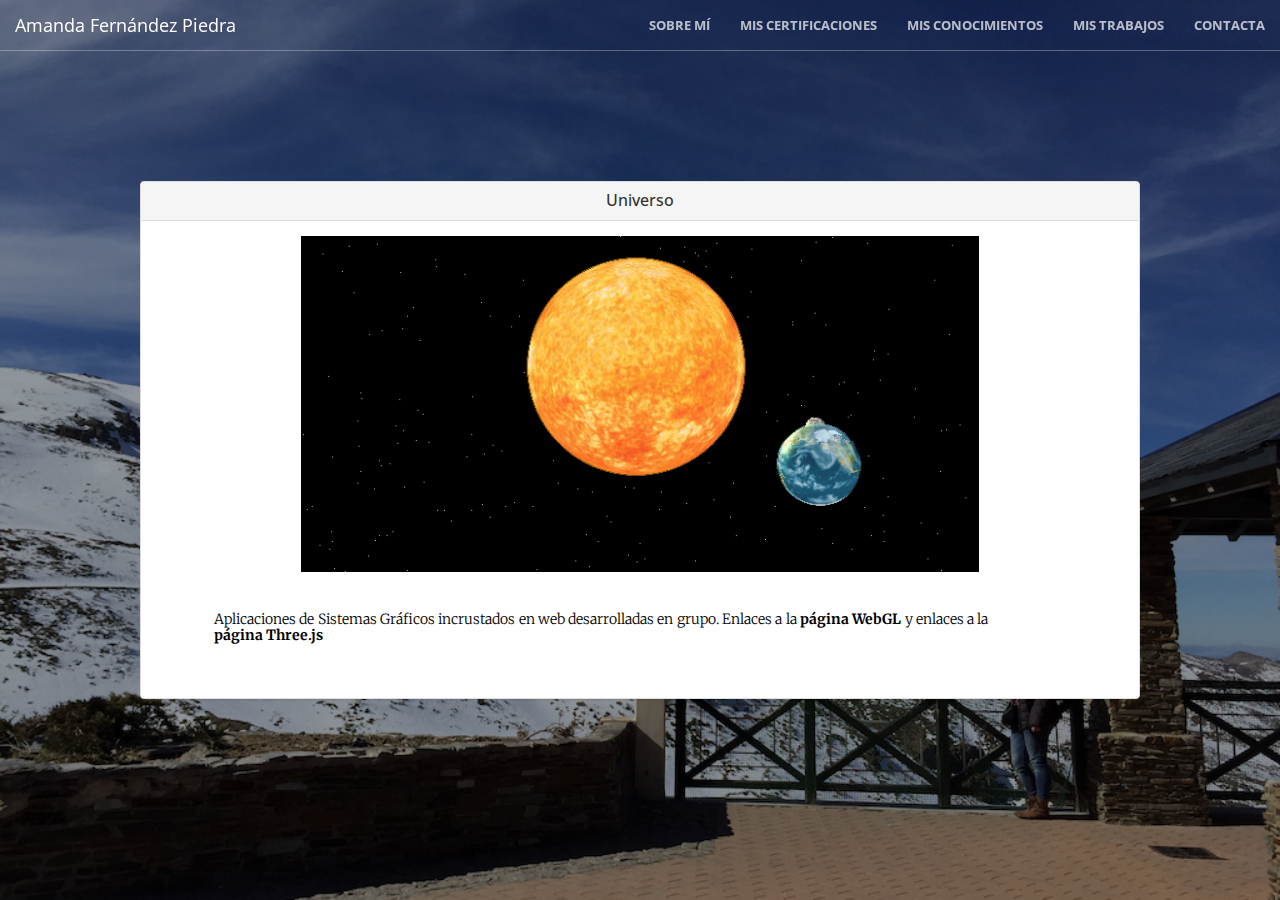
<file: portfolio/sg.html>
<!DOCTYPE html>
<html lang="es">

<head>

    <meta charset="utf-8">
    <meta http-equiv="X-UA-Compatible" content="IE=edge">
    <meta name="viewport" content="width=device-width, initial-scale=1">
    <meta name="description" content="">
    <meta name="author" content="">

    <title>Universo</title>

    <!-- Bootstrap Core CSS -->
    <link rel="stylesheet" href="../css/bootstrap.min.css" type="text/css">

    <!-- Custom Fonts -->
    <link href='http://fonts.googleapis.com/css?family=Open+Sans:300italic,400italic,600italic,700italic,800italic,400,300,600,700,800' rel='stylesheet' type='text/css'>
    <link href='http://fonts.googleapis.com/css?family=Merriweather:400,300,300italic,400italic,700,700italic,900,900italic' rel='stylesheet' type='text/css'>
    <link rel="stylesheet" href="../font-awesome/css/font-awesome.min.css" type="text/css">

    <!-- Plugin CSS -->
    <link rel="stylesheet" href="../css/animate.min.css" type="text/css">

    <!-- Custom CSS -->
    <link rel="stylesheet" href="../css/creative.css" type="text/css">

    <!-- HTML5 Shim and Respond.js IE8 support of HTML5 elements and media queries -->
    <!-- WARNING: Respond.js doesn't work if you view the page via file:// -->
    <!--[if lt IE 9]>
        <script src="https://oss.maxcdn.com/libs/html5shiv/3.7.0/html5shiv.js"></script>
        <script src="https://oss.maxcdn.com/libs/respond.js/1.4.2/respond.min.js"></script>
    <![endif]-->

</head>

<body id="page-top">

    <nav id="mainNav" class="navbar navbar-default navbar-fixed-top">
        <div class="container-fluid">
            <!-- Brand and toggle get grouped for better mobile display -->
            <div class="navbar-header">
                <button type="button" class="navbar-toggle collapsed" data-toggle="collapse" data-target="#bs-example-navbar-collapse-1">
                    <span class="sr-only">Toggle navigation</span>
                    <span class="icon-bar"></span>
                    <span class="icon-bar"></span>
                    <span class="icon-bar"></span>
                </button>
                <a class="navbar-brand page-scroll" href="../index.html">Amanda Fernández Piedra</a>
            </div>

            <!-- Collect the nav links, forms, and other content for toggling -->
            <div class="collapse navbar-collapse" id="bs-example-navbar-collapse-1">
                <ul class="nav navbar-nav navbar-right">
                    <li>
                        <a class="page-scroll" href="../index.html">Sobre mí</a>
                    </li>
                    <li>
                        <a class="page-scroll" href="../cert.html">Mis certificaciones</a>
                    </li>
                    <li>
                        <a class="page-scroll" href="../knowledge.html">Mis conocimientos</a>
                    </li>
                    <li>
                        <a class="page-scroll" href="../portfolio.html">Mis Trabajos</a>
                    </li>
                    <li>
                        <a class="page-scroll" href="../contact.php">Contacta</a>
                    </li>
                </ul>
            </div>
            <!-- /.navbar-collapse -->
        </div>
        <!-- /.container-fluid -->
    </nav>

    <header>
        <div class="header-content">
            <div class="header-content-inner">
                <div class="panel panel-default">
                    <div class="panel-heading">
                        <h3 class="panel-title">Universo</h3>
                      </div>
                      <div class="panel-body">
                        <img src="../img/portfolio/sg.png" class="img-responsive" width="70%" alt=""  style="margin: 0 10% 0 15%;">
                        <p style="color: #000; text-align: justify; text-justify: inter-word; margin: 4% 4% 4% 6%;" >
                        Aplicaciones de Sistemas Gráficos incrustados en web desarrolladas en grupo. Enlaces a la <a href="http://sg-webgl.azurewebsites.net"><b>página WebGL</b></a> y enlaces a la <a href="http://sg-threejs.azurewebsites.net/"><b>página Three.js</b></a></p>
                      </div>


                </div>
            </div>
        </div>
    </header>


    <!-- jQuery -->
    <script src="../js/jquery.js"></script>

    <!-- Bootstrap Core JavaScript -->
    <script src="../js/bootstrap.min.js"></script>

    <!-- Plugin JavaScript -->
    <script src="../js/jquery.easing.min.js"></script>
    <script src="../js/jquery.fittext.js"></script>
    <script src="../js/wow.min.js"></script>

    <!-- Custom Theme JavaScript -->
    <script src="../js/creative.js"></script>

</body>

</html>
</file>
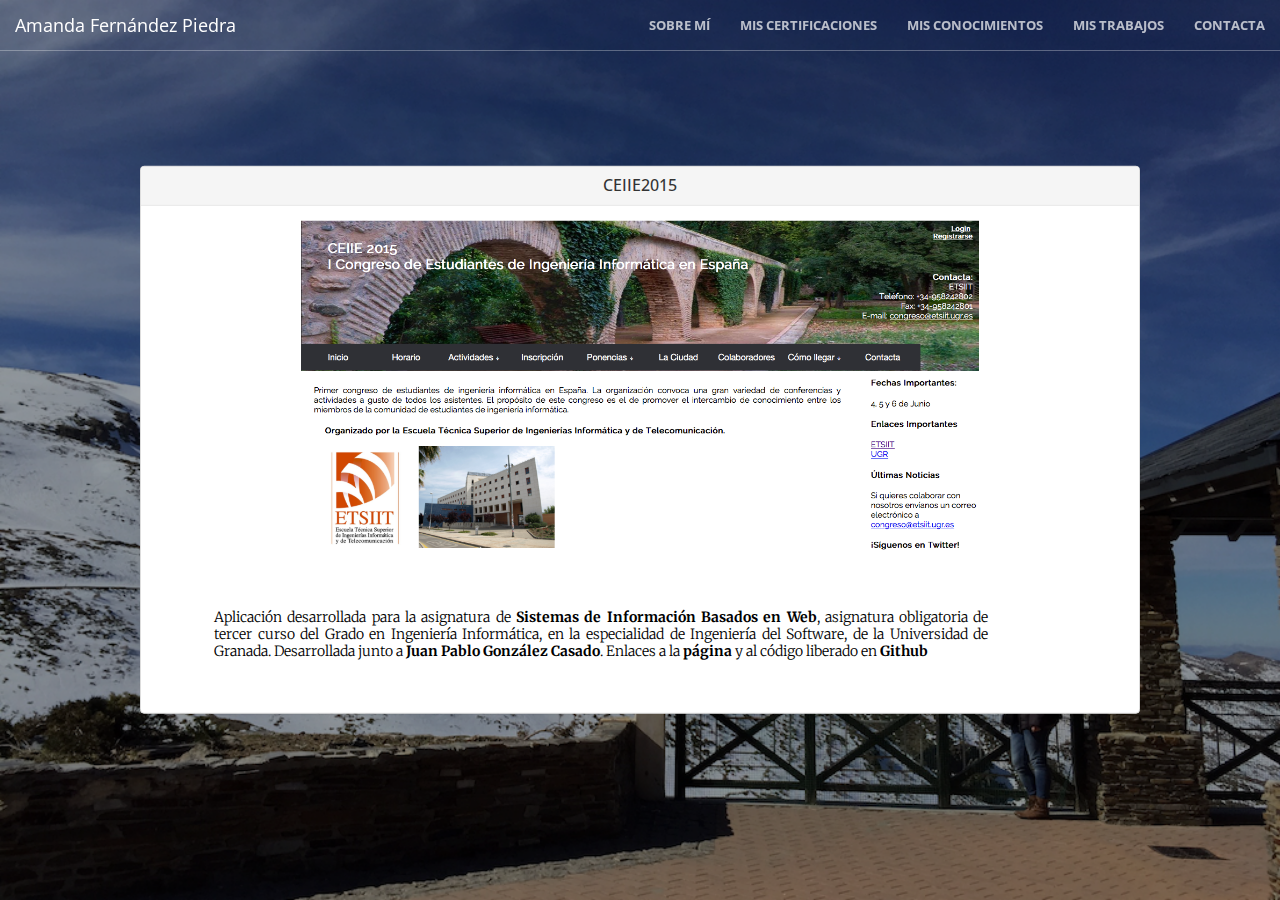
<file: portfolio/sibw.html>
<!DOCTYPE html>
<html lang="es">

<head>

    <meta charset="utf-8">
    <meta http-equiv="X-UA-Compatible" content="IE=edge">
    <meta name="viewport" content="width=device-width, initial-scale=1">
    <meta name="description" content="">
    <meta name="author" content="">

    <title>CEIIE2015</title>

    <!-- Bootstrap Core CSS -->
    <link rel="stylesheet" href="../css/bootstrap.min.css" type="text/css">

    <!-- Custom Fonts -->
    <link href='http://fonts.googleapis.com/css?family=Open+Sans:300italic,400italic,600italic,700italic,800italic,400,300,600,700,800' rel='stylesheet' type='text/css'>
    <link href='http://fonts.googleapis.com/css?family=Merriweather:400,300,300italic,400italic,700,700italic,900,900italic' rel='stylesheet' type='text/css'>
    <link rel="stylesheet" href="../font-awesome/css/font-awesome.min.css" type="text/css">

    <!-- Plugin CSS -->
    <link rel="stylesheet" href="../css/animate.min.css" type="text/css">

    <!-- Custom CSS -->
    <link rel="stylesheet" href="../css/creative.css" type="text/css">

    <!-- HTML5 Shim and Respond.js IE8 support of HTML5 elements and media queries -->
    <!-- WARNING: Respond.js doesn't work if you view the page via file:// -->
    <!--[if lt IE 9]>
        <script src="https://oss.maxcdn.com/libs/html5shiv/3.7.0/html5shiv.js"></script>
        <script src="https://oss.maxcdn.com/libs/respond.js/1.4.2/respond.min.js"></script>
    <![endif]-->

</head>

<body id="page-top">

    <nav id="mainNav" class="navbar navbar-default navbar-fixed-top">
        <div class="container-fluid">
            <!-- Brand and toggle get grouped for better mobile display -->
            <div class="navbar-header">
                <button type="button" class="navbar-toggle collapsed" data-toggle="collapse" data-target="#bs-example-navbar-collapse-1">
                    <span class="sr-only">Toggle navigation</span>
                    <span class="icon-bar"></span>
                    <span class="icon-bar"></span>
                    <span class="icon-bar"></span>
                </button>
                <a class="navbar-brand page-scroll" href="../index.html">Amanda Fernández Piedra</a>
            </div>

            <!-- Collect the nav links, forms, and other content for toggling -->
            <div class="collapse navbar-collapse" id="bs-example-navbar-collapse-1">
                <ul class="nav navbar-nav navbar-right">
                    <li>
                        <a class="page-scroll" href="../index.html">Sobre mí</a>
                    </li>
                    <li>
                        <a class="page-scroll" href="../cert.html">Mis certificaciones</a>
                    </li>
                    <li>
                        <a class="page-scroll" href="../knowledge.html">Mis conocimientos</a>
                    </li>
                    <li>
                        <a class="page-scroll" href="../portfolio.html">Mis Trabajos</a>
                    </li>
                    <li>
                        <a class="page-scroll" href="../contact.php">Contacta</a>
                    </li>
                </ul>
            </div>
            <!-- /.navbar-collapse -->
        </div>
        <!-- /.container-fluid -->
    </nav>

    <header>
        <div class="header-content">
            <div class="header-content-inner">
                <div class="panel panel-default">
                    <div class="panel-heading">
                        <h3 class="panel-title">CEIIE2015</h3>
                      </div>
                      <div class="panel-body">

                        <img src="../img/portfolio/sibw.png" class="img-responsive" width="70%" alt=""  style="margin: 0 10% 0 15%;">
                        <p style="color: #000; text-align: justify; text-justify: inter-word; margin: 4% 4% 4% 6%;" >
                        Aplicación desarrollada para la asignatura de <b>Sistemas de Información Basados en Web</b>, asignatura obligatoria de tercer curso del Grado en Ingeniería Informática, en la especialidad de Ingeniería del Software, de la Universidad de Granada. Desarrollada junto a <b>Juan Pablo González Casado</b>. Enlaces a la <a href="http://sibw.azurewebsites.net"><b>página</b></a> y al código liberado en <a href="https://github.com/louri91/SIBW201415"><b>Github</b></a></p>

                      </div>


                </div>
            </div>
        </div>
    </header>


    <!-- jQuery -->
    <script src="../js/jquery.js"></script>

    <!-- Bootstrap Core JavaScript -->
    <script src="../js/bootstrap.min.js"></script>

    <!-- Plugin JavaScript -->
    <script src="../js/jquery.easing.min.js"></script>
    <script src="../js/jquery.fittext.js"></script>
    <script src="../js/wow.min.js"></script>

    <!-- Custom Theme JavaScript -->
    <script src="../js/creative.js"></script>

</body>

</html>
</file>
<file: css/creative.css>
/*!
 * Start Bootstrap - Creative Bootstrap Theme (http://startbootstrap.com)
 * Code licensed under the Apache License v2.0.
 * For details, see http://www.apache.org/licenses/LICENSE-2.0.
 */

html,
body {
    width: 100%;
    height: 100%;
}

body {
    font-family: Merriweather,'Helvetica Neue',Arial,sans-serif;
}

hr {
    max-width: 50px;
    border-width: 3px;
}

hr.light {
    border-color: #000;
}

a {
    color: #000;
    -webkit-transition: all .35s;
    -moz-transition: all .35s;
    transition: all .35s;
}

a:hover,
a:focus {
    color: #222;
}

h1,
h2,
h3,
h4,
h5,
h6 {
    font-family: 'Open Sans','Helvetica Neue',Arial,sans-serif;
}

p {
    color: #000;
    margin-bottom: 20px;
    font-size: 14px;
    line-height: 1.2;
}

.bg-primary {
    background-color: #000;
}

.bg-dark {
    color: #000;
    background-color: #222;
}

.text-faded {
    color: rgba(255,255,255,.7);
}

section {
    padding: 100px 0;
}

aside {
    padding: 50px 0;
}

.no-padding {
    padding: 0;
}

.navbar-default {
    border-color: rgba(34,34,34,.05);
    font-family: 'Open Sans','Helvetica Neue',Arial,sans-serif;
    background-color: #fff;
    -webkit-transition: all .35s;
    -moz-transition: all .35s;
    transition: all .35s;
}

.navbar-default .navbar-header .navbar-brand .dropdown{
    text-transform: uppercase;
    font-family: 'Open Sans','Helvetica Neue',Arial,sans-serif;
    font-weight: 700;
    color: #000;
}

.navbar-default .navbar-header .navbar-brand:hover,
.navbar-default .navbar-header .navbar-brand:focus {
    color: #eb3812;
}

.navbar-default .nav > li>a,
.navbar-default .nav>li>a:focus {
    text-transform: uppercase;
    font-size: 13px;
    font-weight: 700;
    color: #222;
}

.navbar-default .nav > li>a:hover,
.navbar-default .nav>li>a:focus:hover {
    color: #000001;
}

.navbar-default .nav > li.active>a,
.navbar-default .nav>li.active>a:focus {
    color: #000!important;
    background-color: transparent;
}

.navbar-default .nav > li.active>a:hover,
.navbar-default .nav>li.active>a:focus:hover {
    background-color: transparent;
}

@media(min-width:768px) {
    .navbar-default {
        border-color: rgba(255,255,255,.3);
        background-color: transparent;
    }

    .navbar-default .navbar-header .navbar-brand {
        color: rgba(255,255,255,.7);
    }

    .navbar-default .navbar-header .navbar-brand:hover,
    .navbar-default .navbar-header .navbar-brand:focus {
        color: #fff;
    }

    .navbar-default .nav > li>a,
    .navbar-default .nav>li>a:focus {
        color: rgba(255,255,255,.7);
    }

    .navbar-default .nav > li>a:hover,
    .navbar-default .nav>li>a:focus:hover {
        color: #fff;
    }

    .navbar-default.affix {
        border-color: rgba(34,34,34,.05);
        background-color: #fff;
    }

    .navbar-default.affix .navbar-header .navbar-brand {
        font-size: 14px;
        color: #000;
    }

    .navbar-default.affix .navbar-header .navbar-brand:hover,
    .navbar-default.affix .navbar-header .navbar-brand:focus {
        color: #000;
    }

    .navbar-default.affix .nav > li>a,
    .navbar-default.affix .nav>li>a:focus {
        color: #000;
    }

    .navbar-default.affix .nav > li>a:hover,
    .navbar-default.affix .nav>li>a:focus:hover {
        color: #000;
    }
}

header {
    position: relative;
    width: 100%;
    min-height: auto;
    text-align: center;
    color: #000;
    background-image: url(../img/header.png);
    background-position: center;
    -webkit-background-size: cover;
    -moz-background-size: cover;
    background-size: cover;
    -o-background-size: cover;
}

header .header-content {
    position: relative;
    width: 100%;
    padding: 100px 15px;
    text-align: center;
}

header .header-content .header-content-inner h1 {
    margin-top: 0;
    margin-bottom: 0;
    text-transform: uppercase;
    font-weight: 700;
}

header .header-content .header-content-inner hr {
    margin: 30px auto;
}

header .header-content .header-content-inner p {
    margin-bottom: 50px;
    font-size: 14px;
    font-weight: 300;
    color: rgba(255,255,255,.7);
}

@media(min-width:768px) {
    header {
        min-height: 100%;
    }

    header .header-content {
        position: absolute;
        top: 50%;
        padding: 0 50px;
        -webkit-transform: translateY(-50%);
        -ms-transform: translateY(-50%);
        transform: translateY(-50%);
    }

    header .header-content .header-content-inner {
        margin-right: auto;
        margin-left: auto;
        max-width: 1000px;
    }

    header .header-content .header-content-inner p {
        margin-right: auto;
        margin-left: auto;
        max-width: 80%;
        font-size: 14px;
    }
}

.section-heading {
    margin-top: 0;
}

.service-box {
    margin: 50px auto 0;
    max-width: 400px;
}

@media(min-width:992px) {
    .service-box {
        margin: 20px auto 0;
    }
}

.service-box p {
    margin-bottom: 0;
}

.portfolio-box {
    display: block;
    position: relative;
    margin: 0 auto;
    max-width: 650px;
}

.portfolio-box .portfolio-box-caption {
    display: block;
    position: absolute;
    bottom: 0;
    width: 100%;
    height: 100%;
    text-align: center;
    color: #fff;
    opacity: 0;
    background: rgba(46,46,46,.9);
    -webkit-transition: all .35s;
    -moz-transition: all .35s;
    transition: all .35s;
}

.portfolio-box .portfolio-box-caption .portfolio-box-caption-content {
    position: absolute;
    top: 50%;
    width: 100%;
    text-align: center;
    transform: translateY(-50%);
}

.portfolio-box .portfolio-box-caption .portfolio-box-caption-content .project-category,
.portfolio-box .portfolio-box-caption .portfolio-box-caption-content .project-name {
    padding: 0 15px;
    font-family: 'Open Sans','Helvetica Neue',Arial,sans-serif;
}

.portfolio-box .portfolio-box-caption .portfolio-box-caption-content .project-category {
    text-transform: uppercase;
    font-size: 14px;
    font-weight: 600;
}

.portfolio-box .portfolio-box-caption .portfolio-box-caption-content .project-name {
    font-size: 18px;
}

.portfolio-box:hover .portfolio-box-caption {
    opacity: 1;
}

@media(min-width:768px) {
    .portfolio-box .portfolio-box-caption .portfolio-box-caption-content .project-category {
        font-size: 16px;
    }

    .portfolio-box .portfolio-box-caption .portfolio-box-caption-content .project-name {
        font-size: 22px;
    }
}

.call-to-action h2 {
    margin: 0 auto 20px;
}

.text-primary {
    color: #000;
}

.no-gutter > [class*=col-] {
    padding-right: 0;
    padding-left: 0;
}

.btn-default {
    border-color: #000;
    color: #222;
    background-color: #000;
    -webkit-transition: all .35s;
    -moz-transition: all .35s;
    transition: all .35s;
}

.btn-default:hover,
.btn-default:focus,
.btn-default.focus,
.btn-default:active,
.btn-default.active,
.open > .dropdown-toggle.btn-default {
    border-color: #ededed;
    color: #222;
    background-color: #f2f2f2;
}

.btn-default:active,
.btn-default.active,
.open > .dropdown-toggle.btn-default {
    background-image: none;
}

.btn-default.disabled,
.btn-default[disabled],
fieldset[disabled] .btn-default,
.btn-default.disabled:hover,
.btn-default[disabled]:hover,
fieldset[disabled] .btn-default:hover,
.btn-default.disabled:focus,
.btn-default[disabled]:focus,
fieldset[disabled] .btn-default:focus,
.btn-default.disabled.focus,
.btn-default[disabled].focus,
fieldset[disabled] .btn-default.focus,
.btn-default.disabled:active,
.btn-default[disabled]:active,
fieldset[disabled] .btn-default:active,
.btn-default.disabled.active,
.btn-default[disabled].active,
fieldset[disabled] .btn-default.active {
    border-color: #000;
    background-color: #000;
}

.btn-default .badge {
    color: #000;
    background-color: #222;
}

.btn-primary {
    border-color: #000;
    color: #fff;
    background-color: #000;
    -webkit-transition: all .35s;
    -moz-transition: all .35s;
    transition: all .35s;
}

.btn-primary:hover,
.btn-primary:focus,
.btn-primary.focus,
.btn-primary:active,
.btn-primary.active,
.open > .dropdown-toggle.btn-primary {
    border-color: #000;
    color: #fff;
    background-color: #000;
}

.btn-primary:active,
.btn-primary.active,
.open > .dropdown-toggle.btn-primary {
    background-image: none;
}

.btn-primary.disabled,
.btn-primary[disabled],
fieldset[disabled] .btn-primary,
.btn-primary.disabled:hover,
.btn-primary[disabled]:hover,
fieldset[disabled] .btn-primary:hover,
.btn-primary.disabled:focus,
.btn-primary[disabled]:focus,
fieldset[disabled] .btn-primary:focus,
.btn-primary.disabled.focus,
.btn-primary[disabled].focus,
fieldset[disabled] .btn-primary.focus,
.btn-primary.disabled:active,
.btn-primary[disabled]:active,
fieldset[disabled] .btn-primary:active,
.btn-primary.disabled.active,
.btn-primary[disabled].active,
fieldset[disabled] .btn-primary.active {
    border-color: #000;
    background-color: #000;
}

.btn-primary .badge {
    color: #fff;
    background-color: #000;
}

.btn {
    float:left;
    margin: 50px 0px 0px 50px;
    border: 0;
    border-radius: 300px;
    font-family: 'Open Sans','Helvetica Neue',Arial,sans-serif;
    font-weight: 700;
}

.btn-xl {
    padding: 15px 30px;
}

::-moz-selection {
    text-shadow: none;
    color: #fff;
    background: #222;
}

::selection {
    text-shadow: none;
    color: #fff;
    background: #222;
}

img::selection {
    color: #fff;
    background: 0 0;
}

img::-moz-selection {
    color: #fff;
    background: 0 0;
}

body {
    webkit-tap-highlight-color: #222;
}
</file>
